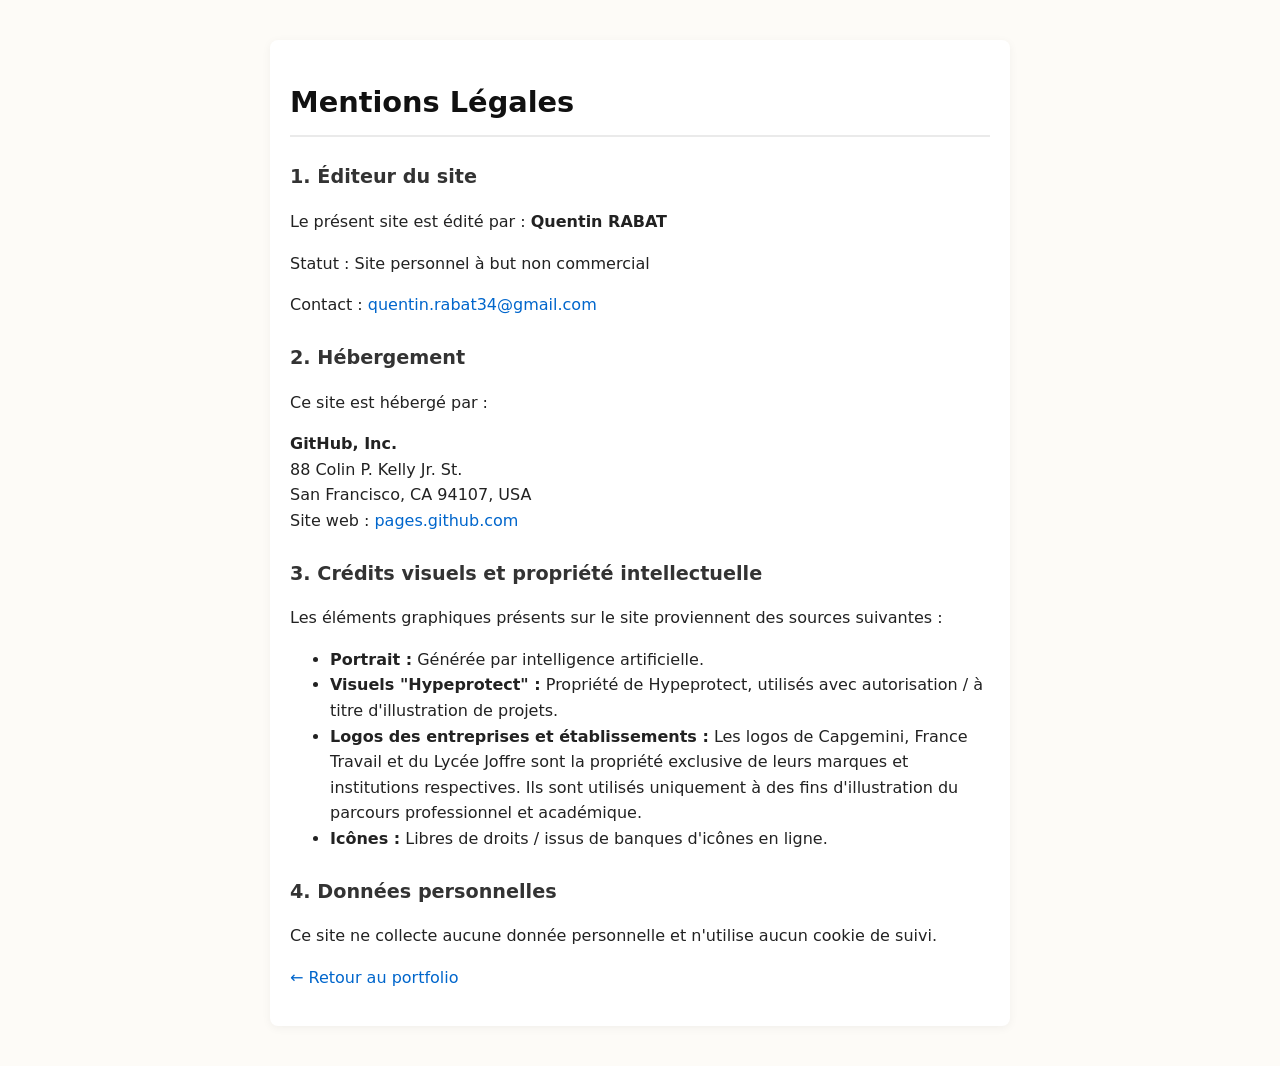
<file: mentions-legales.html>
<!DOCTYPE html>
<html lang="fr">
<head>
    <meta charset="UTF-8">
    <meta name="viewport" content="width=device-width, initial-scale=1.0">
    <title>Mentions Légales - Quentin</title>
    <link rel="stylesheet" href="style1.css">
</head>
<body>
    <main class="container">
        <h1>Mentions Légales</h1>

        <section>
            <h2>1. Éditeur du site</h2>
            <p>Le présent site est édité par : <strong>Quentin RABAT</strong></p>
            <p>Statut : Site personnel à but non commercial</p>
            <p>Contact : <a href="mailto:ton.adresse@email.com?subject=Contact%20depuis%20le%20Portfolio">
                quentin.rabat34@gmail.com</a></p>
        </section>

        <section>
            <h2>2. Hébergement</h2>
            <p>Ce site est hébergé par :</p>
            <p>
                <strong>GitHub, Inc.</strong><br>
                88 Colin P. Kelly Jr. St.<br>
                San Francisco, CA 94107, USA<br>
                Site web : <a href="https://pages.github.com" target="_blank" rel="noopener">pages.github.com</a>
            </p>
        </section>

                  
        <section>
            <h2>3. Crédits visuels et propriété intellectuelle</h2>
            <p>Les éléments graphiques présents sur le site proviennent des sources suivantes :</p>
            <ul>
                <li><strong>Portrait :</strong> Générée par intelligence artificielle.</li>
                <li><strong>Visuels "Hypeprotect" :</strong> Propriété de Hypeprotect, utilisés avec autorisation / à titre d'illustration de projets.</li>
                <li><strong>Logos des entreprises et établissements :</strong> Les logos de Capgemini, France Travail et du Lycée Joffre sont la propriété exclusive de leurs marques et institutions respectives. Ils sont utilisés uniquement à des fins d'illustration du parcours professionnel et académique.</li>
                <li><strong>Icônes :</strong> Libres de droits / issus de banques d'icônes en ligne.</li>
            </ul>
        </section>
        

        <section>
            <h2>4. Données personnelles</h2>
            <p>Ce site ne collecte aucune donnée personnelle et n'utilise aucun cookie de suivi.</p>
        </section>

        <p><a href="index.html">&larr; Retour au portfolio</a></p>
    </main>
</body>
</html>
</file>
<file: style1.css>
/* Style minimaliste pour la page des mentions légales */
body {
    font-family: system-ui, -apple-system, sans-serif;
    line-height: 1.6;
    color: #222;
    background-color: #fdfbf7; /* Ajuste selon la couleur de fond de ton portfolio */
    margin: 0;
    padding: 0;
}

.container {
    max-width: 700px;
    margin: 40px auto;
    padding: 20px;
    background: #fff;
    border-radius: 8px;
    box-shadow: 0 2px 10px rgba(0, 0, 0, 0.05);
}

h1 {
    font-size: 1.8rem;
    margin-bottom: 20px;
    color: #111;
    border-bottom: 2px solid #eaeaea;
    padding-bottom: 10px;
}

h2 {
    font-size: 1.2rem;
    margin-top: 25px;
    margin-bottom: 10px;
    color: #333;
}

p {
    margin-bottom: 15px;
}

a {
    color: #0066cc;
    text-decoration: none;
}

a:hover {
    text-decoration: underline;
}
</file>
